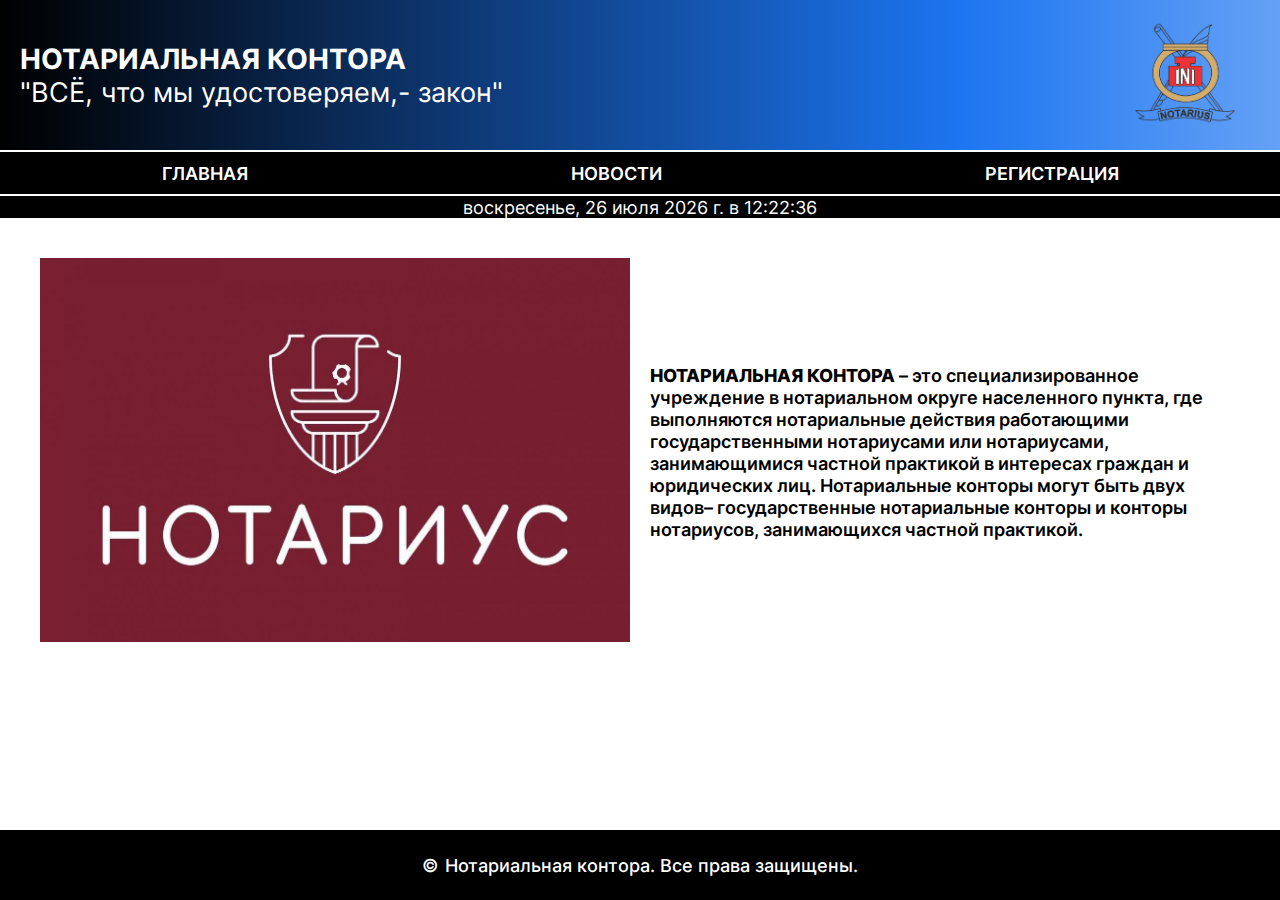
<file: index.html>
<!DOCTYPE html>
<html lang="ru">
  <head>
    <meta charset="UTF-8" >
    <meta name="viewport" content="width=device-width, initial-scale=1.0" >
    <title>Нотариальная контора</title>
    <link rel="icon" href="./images/favicon2.ico" type="image/x-icon" >
    <link rel="apple-touch-icon" href="./images/favicon2.svg" >
    <link rel="stylesheet" href="./fonts/fonts.css" >
    <link rel="stylesheet" href="./styles/globals.css" >
    <link rel="stylesheet" href="./styles/style.css" >
    <link rel="stylesheet" href="./styles/about.css" >
  </head>

  <body>
    <div class="page">
    <header class="header bg">
      <div class="header__text">
        <h1 class="header__title">
          Нотариальная контора
        </h1>
        <p class="text__deviz">
          "ВCЁ, что мы удостоверяем,- закон"
        </p>
      </div>
        <a class="about__logo" href="https://61.notariat.ru/ru-ru/chamber_notaries/">
          <img class="about__logo-image" src="./images/logo.png" alt="logo_notarius">
        </a>
    </header>

    <main class="container">
      <section class="section__menu">
          <ul class="header__menu-list">
            <li class="menu-item active"><a href="index.html">главная</a></li>
            <li class="menu-item"><a href="news.html">новости</a></li>
            <li class="menu-item"><a href="registration.html">Регистрация</a></li>
          </ul>
      </section>
      <section class="wrapper">
        <div  class="dateTime" id="datetime"></div>
      </section>
      <section class="home">
        <div class="home__img">
          <img class="notarial__img"  src="./images/notarial.jpeg" alt="Нотариус." loading="lazy" />
        </div>
        <div class="home__text">
          <strong>НОТАРИАЛЬНАЯ КОНТОРА</strong> – это специализированное учреждение в нотариальном округе населенного пункта, где выполняются нотариальные действия
          работающими государственными нотариусами или нотариусами, занимающимися частной практикой в интересах граждан и юридических лиц.
          Нотариальные конторы могут быть двух видов– государственные нотариальные конторы и конторы нотариусов, занимающихся частной практикой.
        </div>
      </section>
    </main>
    

    <footer class="footer">
      &copy;<span id="year"> </span>
      <span>Нотариальная контора. Все права защищены.</span>
    </footer>
  </div>
  <script src="./scripts/time.js"></script>
  </body>
</html>
</file>
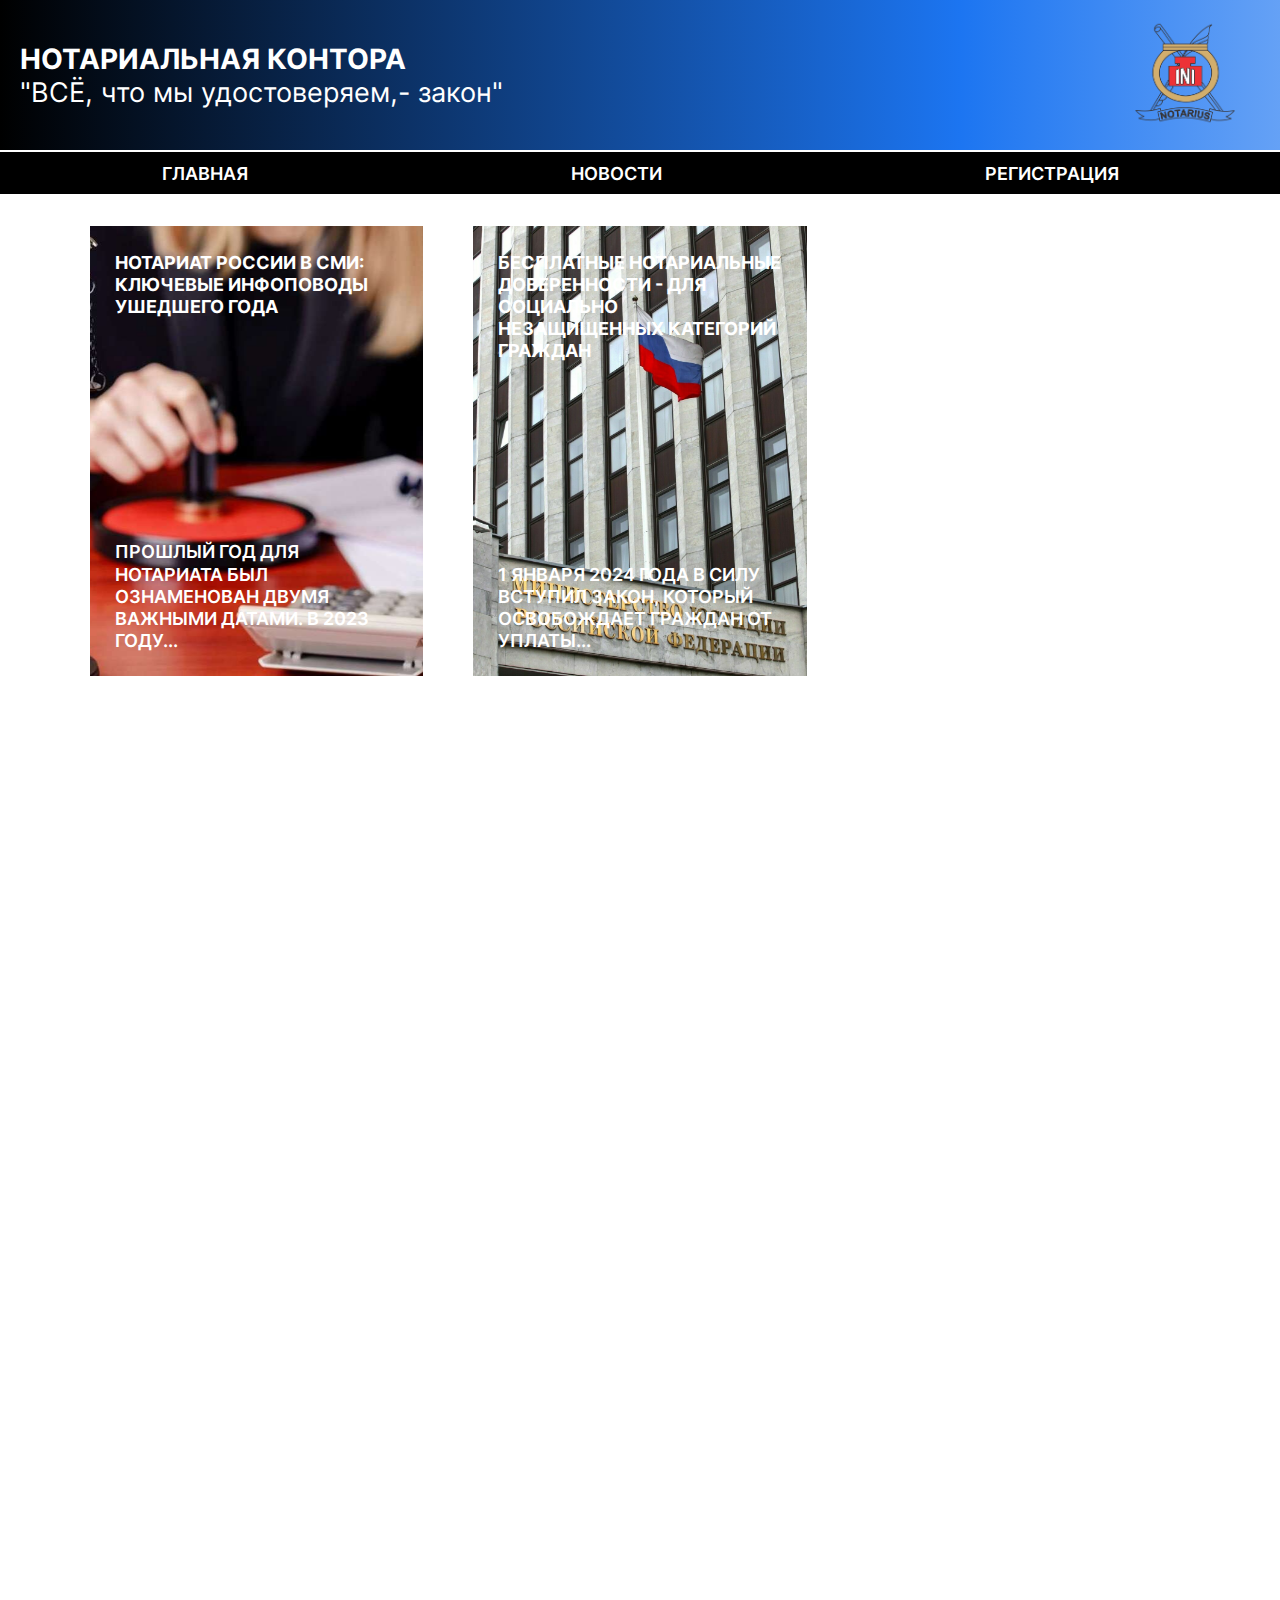
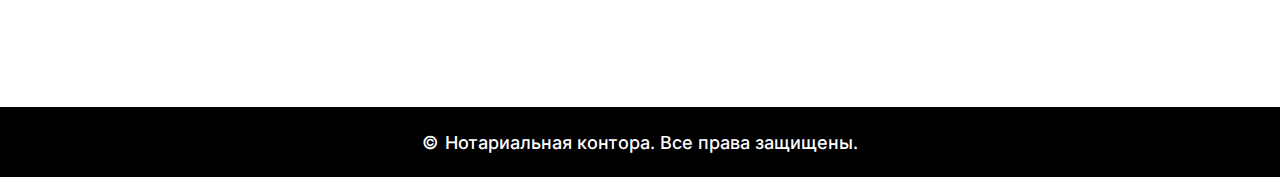
<file: news.html>
<!DOCTYPE html>
<html lang="ru">
  <head>
    <meta charset="UTF-8" >
    <meta name="viewport" content="width=device-width, initial-scale=1.0" >
    <title>Нотариальная контора</title>
    <link rel="icon" href="./images/favicon2.ico" type="image/x-icon" >
    <link rel="apple-touch-icon" href="./images/favicon2.svg" >
    <link rel="stylesheet" href="./fonts/fonts.css" >
    <link rel="stylesheet" href="./styles/globals.css" >
    <link rel="stylesheet" href="./styles/style.css" >
  </head>

  <body class="page">
    <header class="header bg">
      <div class="header__text">
        <h1 class="header__title">
          Нотариальная контора
        </h1>
        <p class="text__deviz">
          "ВCЁ, что мы удостоверяем,- закон"
        </p>
      </div>
        <a class="about__logo" href="https://61.notariat.ru/ru-ru/chamber_notaries/">
          <img class="about__logo-image" src="./images/logo.png" alt="logo_notarius">
        </a>
    </header>

    <main class="container">
      <section class="section__menu">
          <ul class="header__menu-list">
            <li class="menu-item"><a  href="index.html">главная</a></li>
            <li class="menu-item active"><a href="news.html">новости</a></li>
            <li class="menu-item"><a href="registration.html">Регистрация</a></li>
          </ul>
      </section>

      <section class="lots">
        <article class="lots__card-list">
          <div class="cards">
            <a class="card-link" href="https://notariat.ru/ru-ru/news/notariat-rossii-v-smi-klyuchevye-infopovody-ushedshego-goda-2401">
              <div class="card_lots card_1">
                <div class="overlay"></div>
                <div class="card">
                  <h3 class="card__title">
                    Нотариат России в СМИ: ключевые инфоповоды ушедшего года
                  </h3>
                  <p class="card__text">
                    Прошлый год для нотариата был ознаменован двумя важными датами. В 2023 году...
                  </p>
                </div>
              </div>
            </a>
            <a class="card-link" href="https://notariat.ru/ru-ru/news/besplatnye-notarialnye-doverennosti-dlya-socialno-nezashishennyh-kategorij-grazhdan-2401">
              <div class="card_lots card_2">
                <div class="overlay"></div>
                <div class="card">
                  <h3 class="card__title">
                    Бесплатные нотариальные доверенности - для социально незащищенных категорий граждан
                  </h3>
                  <p class="card__text">
                    1 января 2024 года в силу вступил закон, который освобождает граждан от уплаты...
                  </p>
                </div>
              </div>
            </a>
            <a class="card-link" href="https://notariat.ru/ru-ru/news/notariat-rossii-na-mezhdunarodnom-forume-po-innovaciyam-v-yuridicheskoj-sfere-2312">
              <div class="card_lots card_3">
                <div class="overlay"></div>
                <div class="card">
                  <h3 class="card__title">
                    Нотариат России - на международном форуме по инновациям в юридической сфере
                  </h3>
                  <p class="card__text">
                    Роль нотариуса в защите прав граждан и юрлиц, 
                    обеспечении экономической стабильности...
                  </p>
                </div>
              </div>
            </a>
            <a class="card-link" href="https://notariat.ru/ru-ru/news/klyuchevye-itogi-raboty-rossijskogo-notariata-v-2023-godu-2312">
              <div class="card_lots card_4">
                <div class="overlay"></div>
                <div class="card">
                  <h3 class="card__title">
                    Ключевые итоги работы российского нотариата в 2023 году
                  </h3>
                  <p class="card__text">
                    Десятки миллионов нотариальных действий, новые цифровые инструменты для граждан и юрлиц...
                  </p>
                </div>
              </div>
            </a>
            <a class="card-link" href="https://notariat.ru/ru-ru/news/notariat-rossii-v-smi-klyuchevye-infopovody-ushedshego-goda-2401">
              <div class="card_lots card_5">
                <div class="overlay"></div>
                <div class="card">
                  <h3 class="card__title">
                    Нотариат России в СМИ: ключевые инфоповоды ушедшего года
                  </h3>
                  <p class="card__text">
                    Совершение нотариального действия — это всегда правовая экспертиза и тщательные проверки документов...
                  </p>
                </div>
              </div>
            </a>
            <a class="card-link" href="https://notariat.ru/ru-ru/news/notarialnyj-vestnik-poluchil-novyj-status-2312">
              <div class="card_lots card_6">
                <div class="overlay"></div>
                <div class="card">
                  <h3 class="card__title">
                    Нотариальный вестник» получил новый статус
                  </h3>
                  <p class="card__text">
                    Включено в список научных журналов Московского государственного университета им. М.В. Ломоносова...
                  </p>
                </div>
              </div>
            </a>
            <a class="card-link" href="https://notariat.ru/ru-ru/news/vserossijskij-zhilishnyj-kongress-soberet-ekspertov-sfery-oborota-nedvizhimosti-2401">
              <div class="card_lots card_7">
                <div class="overlay"></div>
                <div class="card">
                  <h3 class="card__title">
                    Всероссийский жилищный конгресс соберет экспертов сферы оборота недвижимости
                  </h3>
                  <p class="card__text">
                    С 15 по 19 апреля в Сочи пройдет одно из крупнейших в России мероприятий на рынке недвижимости...
                  </p>
                </div>
              </div>
            </a>
            <a class="card-link" href="https://notariat.ru/ru-ru/news/telekanal-rossiya-1-kak-obezopasit-soderzhimoe-bankovskoj-yachejki-2401">
              <div class="card_lots card_8">
                <div class="overlay"></div>
                <div class="card">
                  <h3 class="card__title">
                    Телеканал «Россия-1»: как обезопасить содержимое банковской ячейки
                  </h3>
                  <p class="card__text">
                    Россияне всё чаще стали пользоваться банковскими ячейками для хранения наличных денег и ценных вещей...
                  </p>
                </div>
              </div>
            </a>

          </div>
        </article>
      </section>
    </main>
    <!-- footer -->
    <footer class="footer">
      &copy;<span id="year"> </span>
      <span>Нотариальная контора. Все права защищены.</span>
    </footer>
  </body>
</html>
</file>
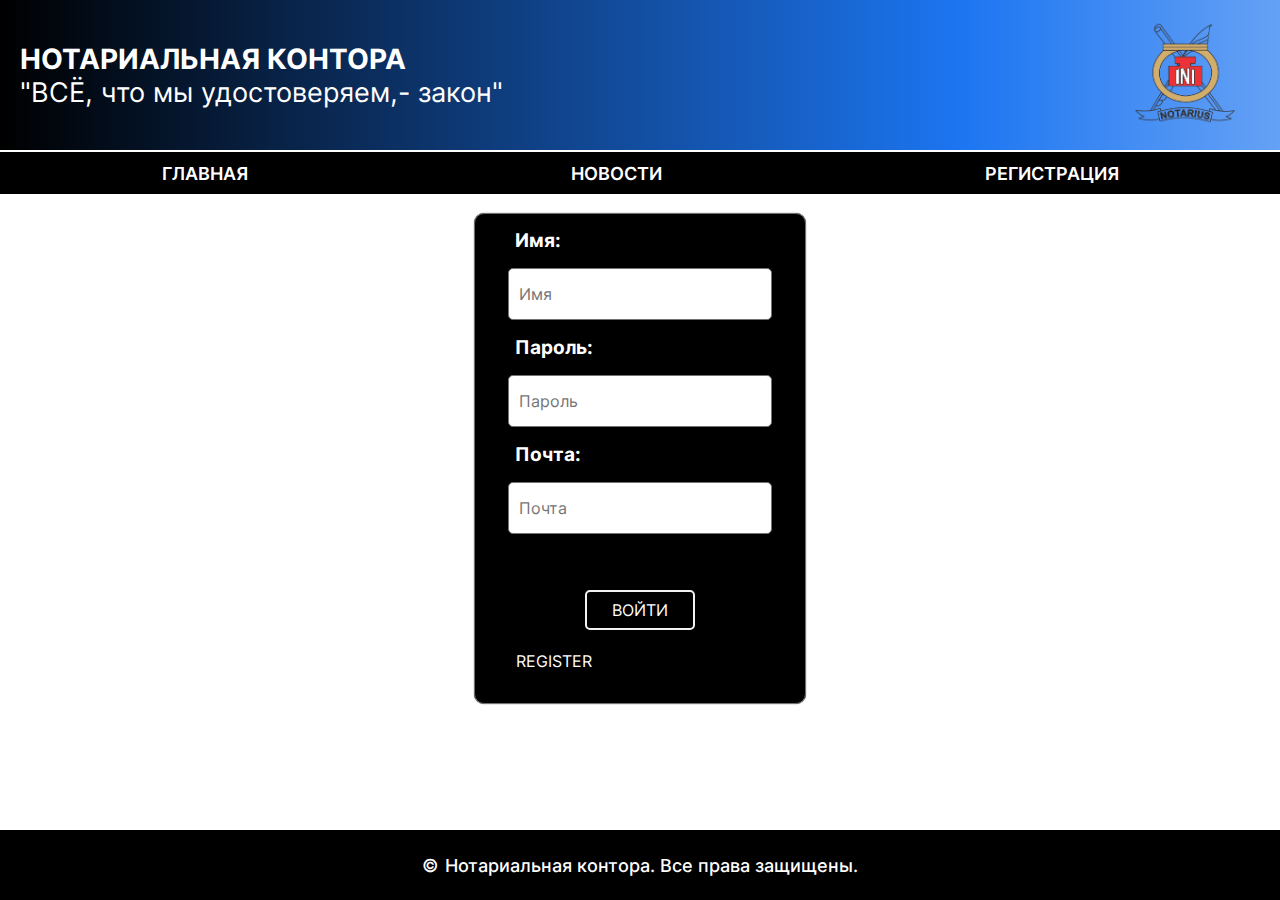
<file: registration.html>
<!DOCTYPE html>
<html lang="ru">
  <head>
    <meta charset="UTF-8" >
    <meta name="viewport" content="width=device-width, initial-scale=1.0" >
    <title>Нотариальная контора</title>
    <link rel="icon" href="./images/favicon2.ico" type="image/x-icon" >
    <link rel="apple-touch-icon" href="./images/favicon2.svg" >
    <link rel="stylesheet" href="./fonts/fonts.css" >
    <link rel="stylesheet" href="./styles/globals.css" >
    <link rel="stylesheet" href="./styles/style.css" >
    <link rel="stylesheet" href="./styles/regist.css" >
  </head>

  <body class="page">
    <header class="header bg">
      <div class="header__text">
        <h1 class="header__title">
          Нотариальная контора
        </h1>
        <p class="text__deviz">
          "ВCЁ, что мы удостоверяем,- закон"
        </p>
      </div>
        <a class="about__logo" href="https://61.notariat.ru/ru-ru/chamber_notaries/">
          <img class="about__logo-image" src="./images/logo.png" alt="logo_notarius">
        </a>
    </header>

    <main class="container">
      <section class="section__menu">
          <ul class="header__menu-list">
            <li class="menu-item"><a href="index.html">главная</a></li>
            <li class="menu-item"><a href="news.html">новости</a></li>
            <li class="menu-item active"><a href="registration.html">Регистрация</a></li>
          </ul>
      </section>
      <section class="regist">
        <div class="login">
          <div class="login-form">
            <h3>Имя:</h3>
            <input type="text" placeholder="Имя"/><br>
            <h3>Пароль:</h3>
            <input type="password" placeholder="Пароль"/>
            <h3>Почта:</h3>
            <input type="email" placeholder="Почта"/>
            <br>
            <br>
            <br>
            <input type="button" value="Войти" class="login-button"/>
            <br> 
            <br> 
            <button type="button" class="register-button">Register</button>
          </div>
        </div>
      </section>
    </main>
    

    <!-- foter -->
    <footer class="footer">
      &copy;<span id="year"> </span>
      <span>Нотариальная контора. Все права защищены.</span>
    </footer>
    <script src="./scripts/regist.js"></script>
  </body>
</html>
</file>
<file: fonts/fonts.css>
/* В этом файле вы импортируете все шрифты для сайта. Один из них вариативный и требует особенной настройки */
@font-face {
  font-family: Inter;
  src: url(./Inter-Variable.woff2) format("woff2 supports variations"),
    url(./Inter-Variable.woff2) format("woff2-variations");
  font-weight: 400 785;
  font-display: swap;
}
</file>
<file: styles/globals.css>
/* В этом файле уже написаны некоторые базовые стили, которые сбрасывают или преобразуют дефольное браузерное поведение.
Здесь же лежит утилитарный класс visually-hidden на случай, если нужно скрыть какой-то элемент, но оставить доступным для скринридера.
Вы можете изменять этот файл или дополнять. Но скорее всего, вам это не потребуется. */
*,
*::after,
*::before {
  box-sizing: border-box;
}

body {
  margin: 0;
}

h1,
h2,
h3,
h4,
h5,
h6,
p,
ul,
ol,
li {
  margin: 0;
  padding: 0;
}

a {
  color: inherit;
  text-decoration: none;
}

button,
input {
  color: currentColor;
  font-family: inherit;
  font-size: inherit;
}

ul,
ol {
  list-style: none;
}

.visually-hidden {
  position: absolute;
  inline-size: 1px;
  block-size: 1px;
  overflow: hidden;
  clip: rect(0 0 0 0);
  clip-path: inset(50%);
  white-space: nowrap;
}


img {
  width: 100%;
  height: 100%;
}
</file>
<file: styles/style.css>
body {
  height: 100%;
}

.page {
  font-family: "Inter", sans-serif;
  block-size: 100vh;
  display: flex;
  flex-direction: column;
  min-height: 100%;
  color: white
}

.container {
  flex: 1 1 auto;
}

/* header */
.header {
  display: flex;
  align-items: center;
  padding: 20px;
  justify-content: space-between;
  border-bottom: 2px solid rgb(255, 255, 255);
  color: white;
}

.bg {
  display: flex;
  background-size: 300% 300%;
  background-image: linear-gradient(90deg, #000000 0%, #1c75f1 25%, #ffffff 51%, #080003 100%);
  -webkit-animation: AnimateBG 20s ease infinite;
          animation: AnimateBG 20s ease infinite;
}

@-webkit-keyframes AnimateBG {
  0% {
    background-position: 0% 50%;
  }
  50% {
    background-position: 100% 50%;
  }
  100% {
    background-position: 0% 50%;
  }
}

@keyframes AnimateBG {
  0% {
    background-position: 0% 50%;
  }
  50% {
    background-position: 100% 50%;
  }
  100% {
    background-position: 0% 50%;
  }
}

.header__title {
  font-size: clamp(0.9375rem, 0.6074rem + 1.4085vw, 1.875rem);
  text-transform: uppercase;
}

.text__deviz {
  font-size: clamp(0.625rem, 0.1849rem + 1.8779vw, 1.875rem);
}

.about__logo {
  width: 150px;
}

@media (width <= 475px) {
  .header {
    padding: 10px;
  }
}

@media (width <= 945px) {
  .about__logo {
    width: 125px;
  }
}

@media (width <= 645px) {
  .about__logo {
    width: 100px;
  }
}

.section__menu {
  border-bottom: 2px solid rgb(255, 255, 255);
  padding: 10px 0px 10px;
  background-color: black;
}

.header__menu-list {
  text-transform: uppercase;
  display: flex;
  justify-content: space-around;
  cursor: pointer;
  font-weight: 600;
  color:white;
  font-size: clamp(0.625rem, 0.4049rem + 0.939vw, 1.25rem);
}

.menu-item:hover {
  color: #ffffff; /* Fallback for older browsers */
  color: rgba(255, 255, 255, 0.5);
}


/* news.html */
.lots__card-list {
  display: flex;
  justify-content: center;
  flex-direction: column;
  padding: 30px 90px;
}

.cards {
  color: rgb(255, 255, 255);
  display: flex;
  flex-wrap: wrap;
  gap: 50px;
}

/* Для заголовка секции карточки */
.card-link {
  display: flex;
  flex-grow: 1;
  width: 300px;
  min-height: 450px;
}

/* Для заголовков карточек */
.card__title {
  font-size: clamp(0.625rem, 0.4049rem + 0.939vw, 1.25rem);
  text-transform: uppercase;
}

/* Для текста внутри заголовка */
.card__text {
  display: flex;
  font-style: normal;
  font-weight: 600;
  line-height: 120%; /* 24px */
  font-size: clamp(0.625rem, 0.4049rem + 0.939vw, 1.25rem);
  text-transform: uppercase;
}

/* Карточки  добавил фон, задал ширинуи высоту каждому */
.card_lots {
  display: flex;
  position: relative;
  background-size: cover;
  background-repeat: no-repeat;
  background-position: center;
}

.card_1 {
  background-image: url(../images/section2_news.jpeg);
}

.card_2 {
  background-image: url(../images/section3_news.jpeg);
}

.card_3 {
  background-image: url(https://notariat.ru/media/news/e8/9a/e89a921a49cb4e3c80afdfb70e795b67.jpeg.890x594_q85_box-0%2C33%2C1429%2C992_crop_detail.jpg);
}

.card_4 {
  background-image: url(https://notariat.ru/media/news/e6/08/e60854fa9cba4ebf92f29482cd998f7d.jpg.890x594_q85_box-1%2C0%2C1510%2C1009_crop_detail.jpg)
}

.card_5 {
  background-image: url(https://notariat.ru/media/news/fd/ce/fdce58e3ad2a4509814d85b2ced19a94.jpg.890x594_q85_box-4%2C0%2C1282%2C858_crop_detail.jpg)
}

.card_6 {
  background-image: url(https://notariat.ru/media/news/44/23/4423fce35d59467cab660591f6361fe9.png.890x594_q85_box-2%2C0%2C888%2C595_crop_detail.png);
}

.card_7 {
  background-image: url(https://cdnn1.img.crimea.ria.ru/img/07e8/01/0b/1134107730_0:0:3102:1746_2072x0_60_0_0_f2b301027198192e644e44320ff137db.jpg);
}

.card_8 {
  background-image: url(https://cdn.fishki.net/upload/post/2021/07/30/3863115/ca06cababa655af508bc1afb9daed2c0.jpg);
}

.card {
  display: flex;
  flex-direction: column;
  justify-content: space-between;
  flex-grow: 1;
  height: 100%;
  padding: 25px;
}

.block {
  width: 100%;
  height: auto;
}

@media (width <= 1000px) {
  .lots__card-list {
    padding: 50px;
  }

  .cards {
    gap: 35px;
  }

  .card-link {
    min-height: 300px;
  }
}

@media (width <= 600px) {
  .lots__heading {
    padding: 15px 0px 10px 15px;
  }

  .lots__card-list {
    padding: 25 25px;
  }

  .cards {
    gap: 15px;
  }

  .card-link {
    min-height: 200px;
  }
}

/* footer */
.footer {
  border-top: 1px solid white;
  padding: 1.5rem;
  background: rgb(0, 0, 0);
  color: rgb(255, 255, 255);
  font-weight: 500;
  display: flex;
  justify-content: center;
  align-items: center;
  gap: 0.2rem;
  font-size: clamp(0.625rem, 0.4049rem + 0.939vw, 1.25rem);
}
</file>
<file: styles/about.css>
.wrapper {
  display: flex;
  justify-content: center;
  font-size: clamp(0.625rem, 0.4049rem + 0.939vw, 1.25rem);
  background-color: rgb(0, 0, 0);
}

.home {
  display: flex;
  padding: 40px;
  justify-content: center;
  align-items: center;
  gap: 20px;
}

.home__text { 
  color: black;
  font-weight: 600;
  width: 100%;
  font-size: clamp(0.625rem, 0.4049rem + 0.939vw, 1.25rem);
}

.home__img {
  width: 100%;
}

@media (width <= 645px) {
  .home {
    flex-direction: column;
  }

  .home__text {
    width: 100%;
  }
}
</file>
<file: styles/regist.css>
.regist {
  display: flex;
  justify-content: center;
}

.login {
  display: flex;
  justify-content: center;
}

.login-form {
  border: 1.5px solid #727272;
  background:#000000;
  border-radius: 10px;
  box-shadow:0px 0px 1px #000;
}
.login-form h3 {
  text-align:left;
  margin-left:40px;
  color:#fff;
}
.login-form {
  box-sizing:border-box;
  padding-top:15px;
  padding-bottom:10%;
  margin:5% auto;
  text-align:center;
}
.login input[type="text"],
.login input[type="password"],
.login input[type="email"] {
  max-width:400px;
  color: black;
  width: 80%;
  line-height:3em;
  margin:1em 2em;
  border-radius:5px;
  border: 1.5px solid #727272;
  outline:none;
  padding-left:10px;
}

.login-form input[type="button"] {
  height: 40px;
  width: 110px;
  border: 2px solid rgb(242, 242, 242);
  border-radius: 5px;
  text-transform: uppercase;
  cursor: pointer;
  background-color: black;
  color: white;
}

.login-form input[type="button"]:hover {
  border-radius: 5px;
  background-color: rgb(255, 255, 255);
  color: rgb(0, 0, 0);
}

.register-button {
  display: flex;
  justify-content: center;
  height: 20px;
  margin-left: 35px;
  border: none;
  text-transform: uppercase;
  cursor: pointer;
  background-color: black;
  color: white;
}


/*Media Querie*/
@media (width <= 530px) {
  .login-form h3 {
    text-align:center;
    margin:0;
  }
  
  .login-button {
    margin-bottom:10px;
  }

  .container {
    background: black;
  }
}
</file>
